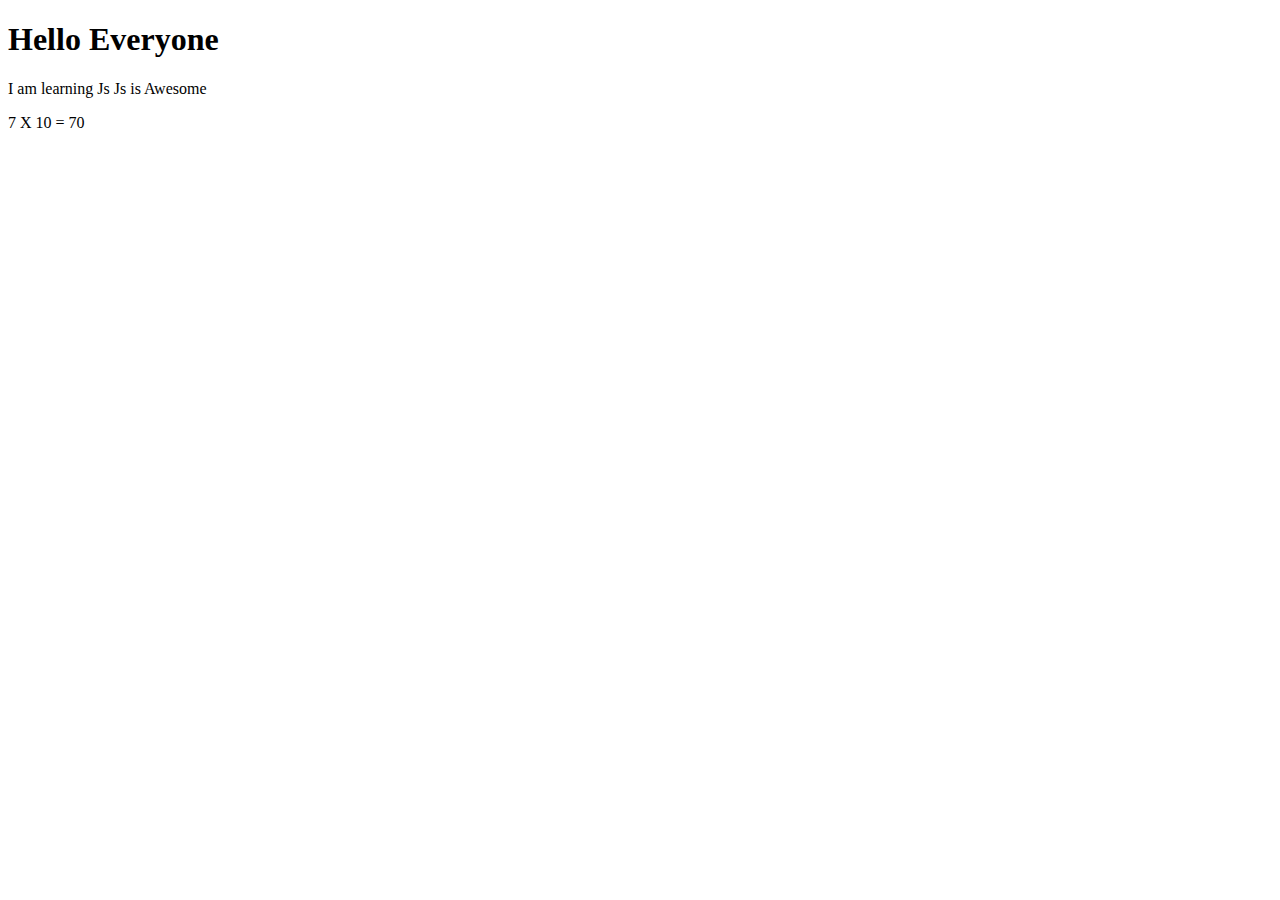
<file: index.html>
<!DOCTYPE html>
<html>
    <head>
        <link rel="stylesheet" type="text/css" href="style.css">
    </head>
    <body>
        <h1 id="heading1"></h1>
        <p id="paragraph"></p>
        <p id="paragraph2"></p>

        <script>
            var text1;
            var text2;
            var text3;

            var numA = 7;
            var numB = 10;

            text1 = "Hello Everyone"
            text2 = "I am learning  Js"
            text3 = " Js is Awesome"

           document.getElementById("heading1"). innerHTML = (text1);
           document.getElementById("paragraph").innerHTML = (text2 + text3);
           document.getElementById("paragraph2").innerHTML =(numA + " X " + numB + " = " + numA * numB);
        </script>
    </body>
</html>
</file>
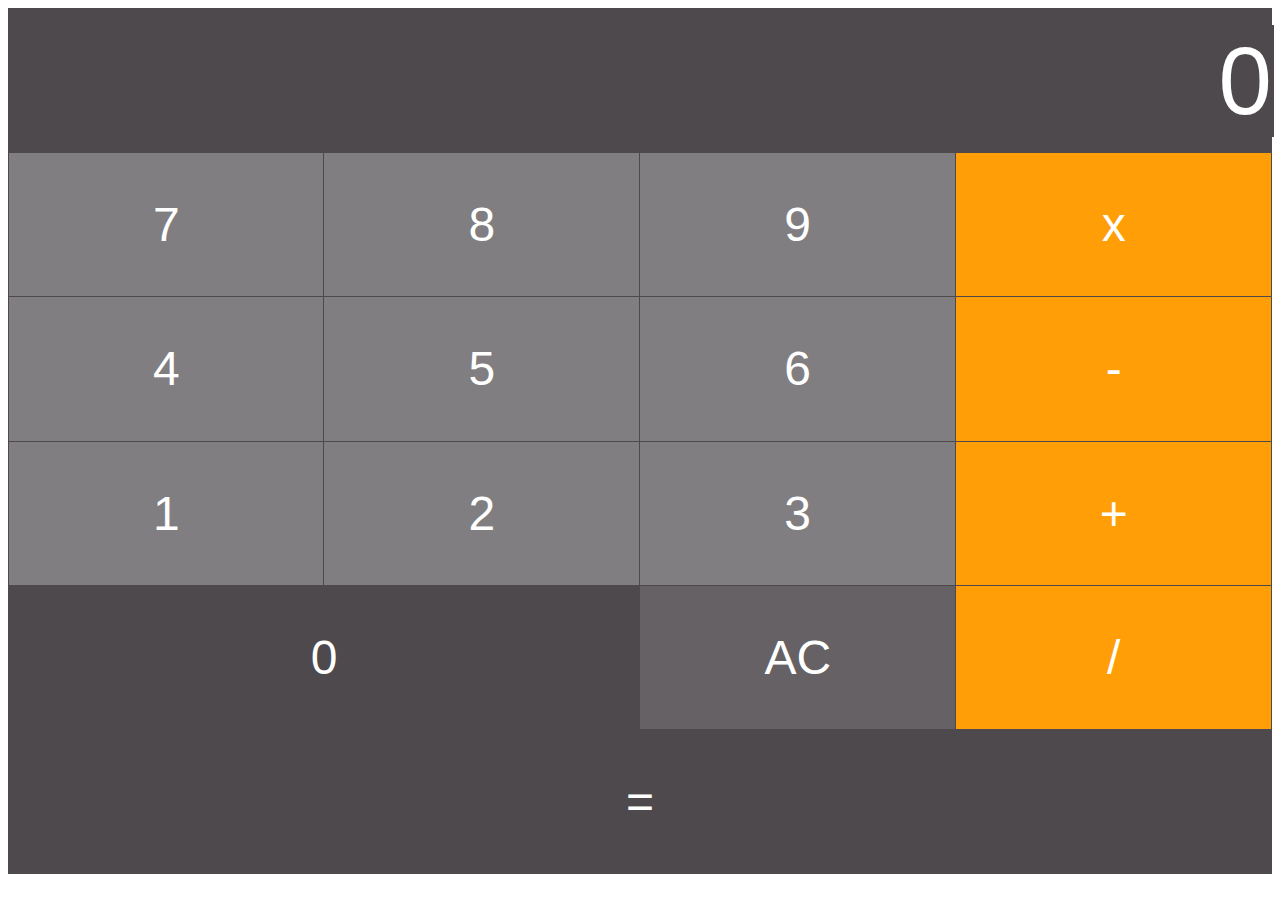
<file: calculator.html>
<!DOCTYPE html>
<html>
    <head>
        <link rel="stylesheet" href="style.css">
    </head>
    <body>
      <table border="1">
        <tr>
            <td colspan="4">
                <input type="text" id="inputBox" value="0">
        </td>
        <tr>
            <td class="digitButton" onclick="digitBtnPressed(7)">7</td>
            <td class="digitButton" onclick="digitBtnPressed(8)">8</td>
            <td class="digitButton" onclick="digitBtnPressed(9)">9</td>
            <td class="operatorButton" onclick="operatorBtnPressed('x')">x</td>

        </tr>
        <tr>
            <td class="digitButton" onclick="digitBtnPressed(4)">4</td>
            <td class="digitButton" onclick="digitBtnPressed(5)">5</td>
            <td class="digitButton" onclick="digitBtnPressed(6)">6</td>
            <td class="operatorButton" onclick="operatorBtnPressed('-')">-</td>

        </tr>
        <tr>
            <td class="digitButton" onclick="digitBtnPressed(1)">1</td>
            <td class="digitButton" onclick="digitBtnPressed(2)">2</td>
            <td class="digitButton" onclick="digitBtnPressed(3)">3</td>
            <td class="operatorButton" onclick="operatorBtnPressed('+')">+</td>

        </tr>
        <tr>
            <td colspan="2" onclick="digitBtnPressed(0)">0</td>
            <td class="aCButton" onclick="btnAcPressed()">AC</td>
            <td class="operatorButton" onclick="operatorBtnPressed('/')">/</td>
        </tr>
        <tr>
            <td colspan="4" onclick="equalsBtnPressed()">=</td>
        </tr>
      </table>
      
      <script>

        var newLine = true; //Boomlean variable. Determines if the next thing the user types should be on a new line
        var value1;
        var currentOperator;

        //Event handler for when any digit buttton is pressed
        function digitBtnPressed(button){

            if(newLine == true){
                document.getElementById("inputBox").value = button;
                newLine = false;
            } else {
                
            var currentValue = document.getElementById("inputBox").value;
            document.getElementById("inputBox").value = currentValue + button;
            }

        }
        //Event handler for when the AC button is pressed
        function btnAcPressed(){
            document.getElementById("inputBox").value = 0;
            newLine = true;
        }
        //Event handler for when the operaters button is pressed
        function operatorBtnPressed(operator){
            currentOperator = operator;
            value1 = parseInt(document.getElementById("inputBox").value);
            newLine = true;

        }

        //Event handler for when the equals to button is pressed
        function equalsBtnPressed(){
            var value2 = parseInt(document.getElementById("inputBox").value);
            var finalTotal;

            switch (currentOperator) {
                case "+":
                    finalTotal = value1 + value2;
                    break;
                    case "-":
                    finalTotal = value1 - value2;
                    break;
                    case "x":
                    finalTotal = value1 * value2;
                    break;
                    case "/":
                    finalTotal = value1 / value2;
                    break;
            }
            document.getElementById("inputBox").value = finalTotal;

            value1 = 0;
            newLine = true;
        }

 

      </script>
        
    </body>
</html>
</file>
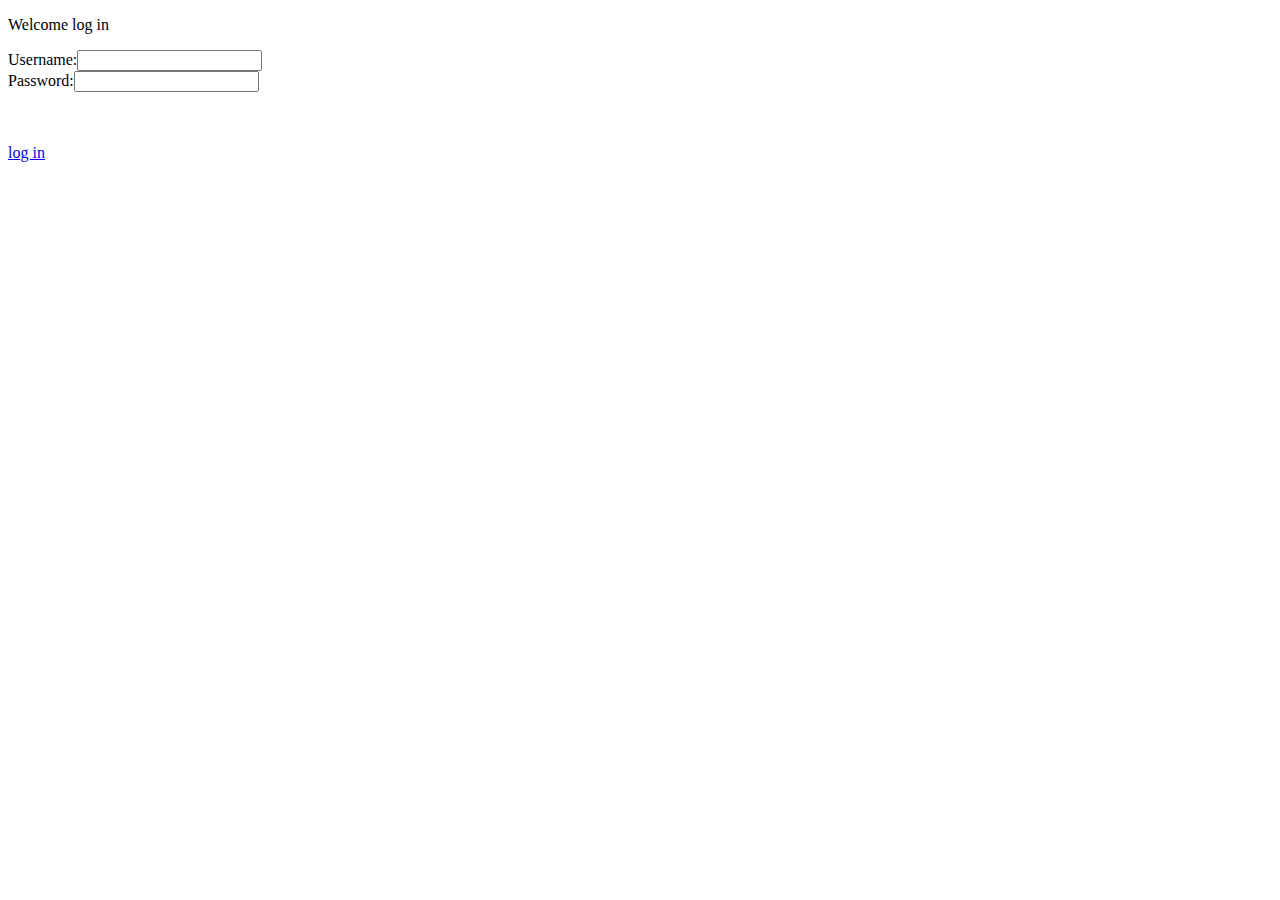
<file: loginForm.html>
<!DOCTYPE html>
<html>
    <head>
        <link rel="stylesheet" type="text/css" href="style.css">
    </head>
    <body>
       <p>Welcome log in</p>

       <form>
        <label for="usernameInput">Username:</label><input type="text" id="usernameInput"/><br/>
        <label for="passwordInput">Password:</label><input type="password" id="passwordInput"/>
        <p id="message"></p>
        <br/><br/>
        <a href="#" onclick="veriyfyUser()">log in</a>
       </form>

        <script>

            function veriyfyUser(){
                var username = document.getElementById("usernameInput").value;
                var password = document.getElementById("passwordInput").value;

                checkUserCreds(username, password);
            }

            function checkUserCreds(username, password){
                var systemUsername = "Bond";
                var systemPassword = "007";

                if(username == systemUsername && password == systemPassword){
                   document.getElementById("message").innerHTML = "Correct Credintials. Logging you in...";
                } else {
                    document.getElementById("message").innerHTML = "Username or Password is incorrect";
                }
            }

        </script>
    </body>
</html>
</file>
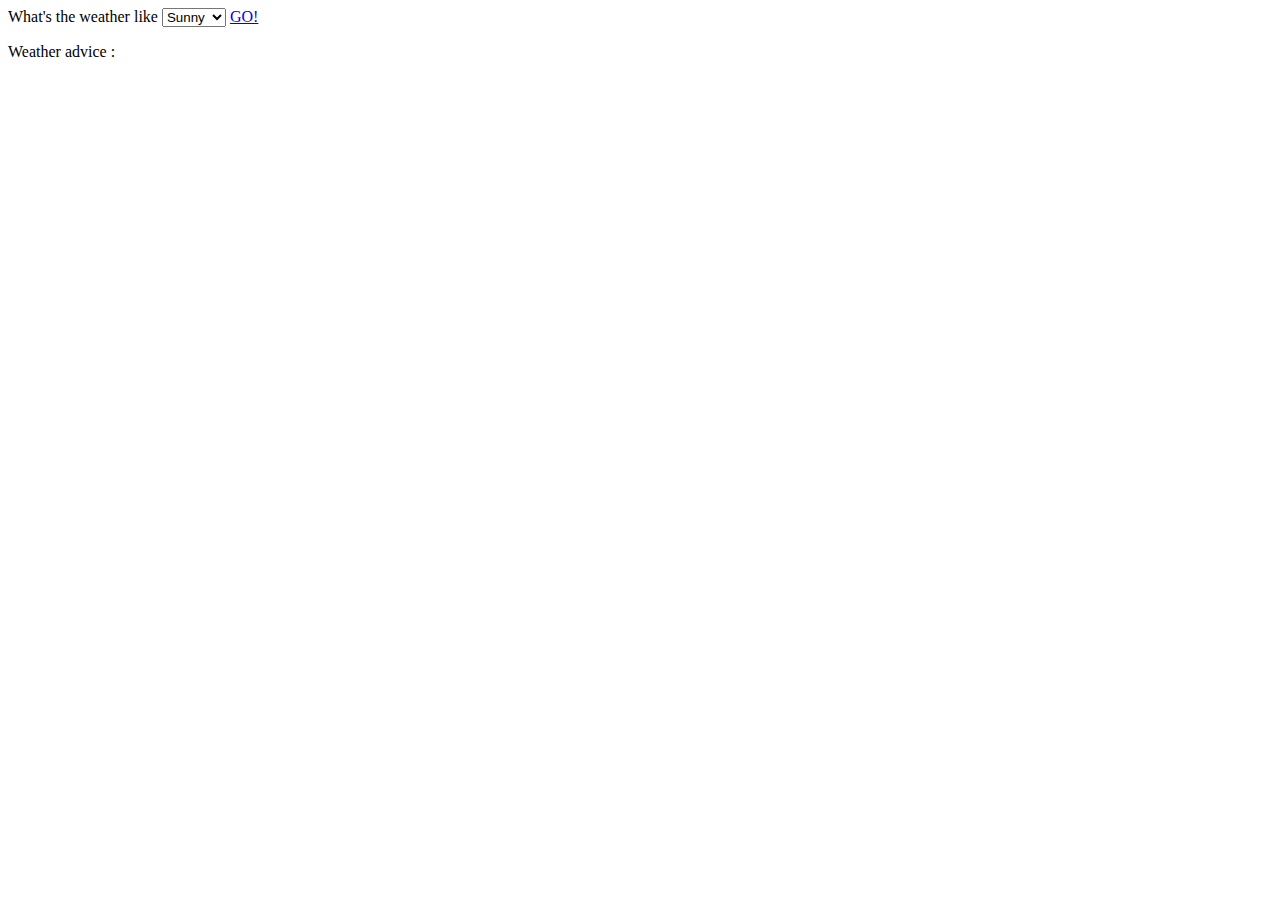
<file: switch.html>
<!DOCTYPE html>
<html>
    <head>
        <link rel="stylesheet" type="text/css" href="style.css">
    </head>
    <body>
        <label for="weather">What's the weather like</label>
        <select id="weather">
            <option value="sunny">Sunny</option>
            <option value="windy">Windy</option>
            <option value="rainy">Rainy</option>
            <option value="snowy">Snowy</option>
            <option value="cloudy">Cloudy</option>
        </select>
        <a href="#"onclick="btnPressed()">GO!</a>
        <p id="outputText">Weather advice : </p>

        <script>
            function btnPressed(){
                var weatherSelected = document.getElementById("weather").value;
                var advice;

                switch(weatherSelected) {
                    case "sunny":
                        advice = "Wear You Sun Glasses";
                        break;
                    case "windy":
                        advice = "wear a Jacket";
                        break;
                    case "rainy":
                        advice = "Wear a Rain coat";
                        break;
                    case "snowy": 
                        advice = "Dress warmly";
                        break;
                    case "cloudy":
                        advice = "Carry a Jacket";
                        break;

                }
                document.getElementById("outputText").innerHTML = "Weather advice : " + advice;
            }

        </script>

    </body>
</html>
</file>
<file: style.css>
table{
    color: #fff;
    text-align: center;
    border-collapse: collapse;
    font: normal 3em Arial, Helvetica,sans-serif;
}

tr{
    height: 16.02vh;
    background-color: #4e494d;
}

td{
    width: 25vw;
    border: 1px solid #4e494d;
}

#inputBox{
    background-color: #4e494d;
    text-align: right;
    width: 100%;
    font-size: 2em;
    color: #fff;
    border: 0px;
}

.digitButton{
    background-color: #807e80;
}

.operatorButton{
    background-color: #ff9e06;
}

.aCButton{
    background-color: #656165;
}
</file>
